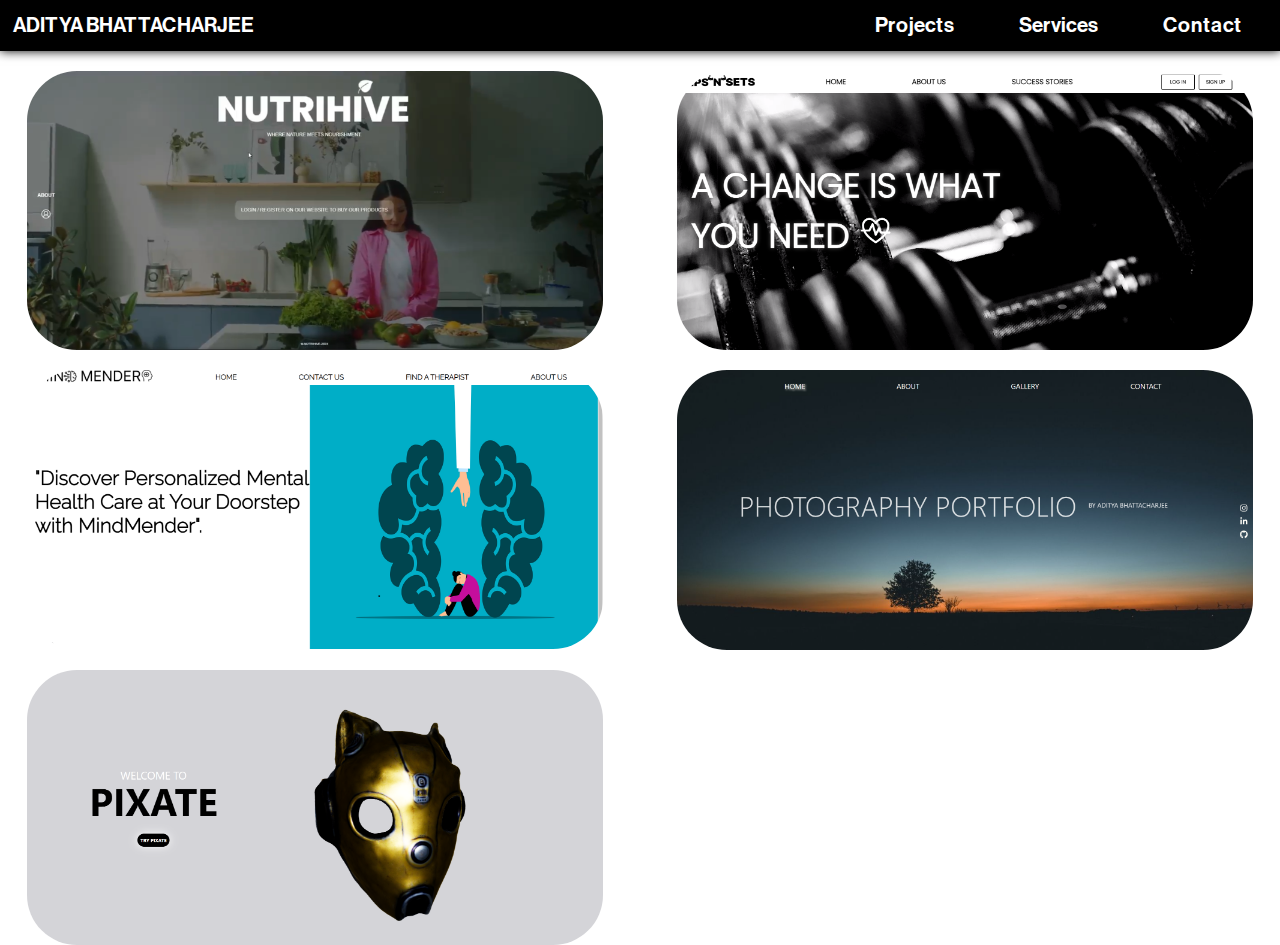
<file: Projects.html>
<!DOCTYPE html>
<html lang="en">
<head>
    <meta charset="UTF-8">
    <meta name="viewport" content="width=device-width, initial-scale=1.0">
    <title>Projects</title>
    <link rel="stylesheet" href="style.css">
    <link rel="shortcut icon" href="/Media/favicon-32x32.png" type="image/x-icon">
</head>
<body>

<div class="main">
    <div class="page3">
        <nav>
            <a href="/index.html"><h1>ADITYA BHATTACHARJEE</h1></a> 
            <div class="nav-page-1">
            <a href="/Projects.html"><h1 id="contact">Projects</h1></a> 
            <a href="/Services.html"><h1 id="contact">Services</h1></a> 
            <a href="/Contact.html"><h1 id="contact">Contact</h1></a> 
          
        </div>
        </nav>
        
        <div class="project-section">
            <div class="project-image">
                <img src="/Media/nutrihive.png">
                <a href="https://drive.google.com/file/d/1YiUA8ypLrTIPB5wNLtY0G6tqfHW9EJ0B/view"><button class="view-button">View Project <br/>"NutriHive" </button></a>
            </div>
            <div class="project-image">
                <img src="/Media/RepsNSets.png">
                <a href="https://drive.google.com/file/d/1BV3_t8--YlrAfFma05GSfkknB4kyLKqf/view"><button class="view-button">View Project <br/> "Reps N Sets" </button></a>
            </div>
            <div class="project-image">
                <img src="/Media/MindMender.png">
                <a href="https://drive.google.com/file/d/13X5EXEr_deUhYT8_w82h5wsls5UDh6tN/view"><button class="view-button">View Project <br/> "MindMender"</button></a>
            </div>
            <div class="project-image">
                <img src="/Media/photoport.png">
                <a href="https://drive.google.com/file/d/104t39XuUO-B6ccx9fRGUlYjGdbKryF-a/view?usp=sharing"><button class="view-button">View Project <br/> "Photography Portfolio"</button></a>
            </div>
            <div class="project-image">
                <img src="/Media/pixate.png">
                <a href=""><button class="view-button">Coming Soon... <br/> "Pixate" </button></a>
            </div>
        </div>
    </div>
</div>

<script src="script.js"></script>

</body>
</html>
</file>
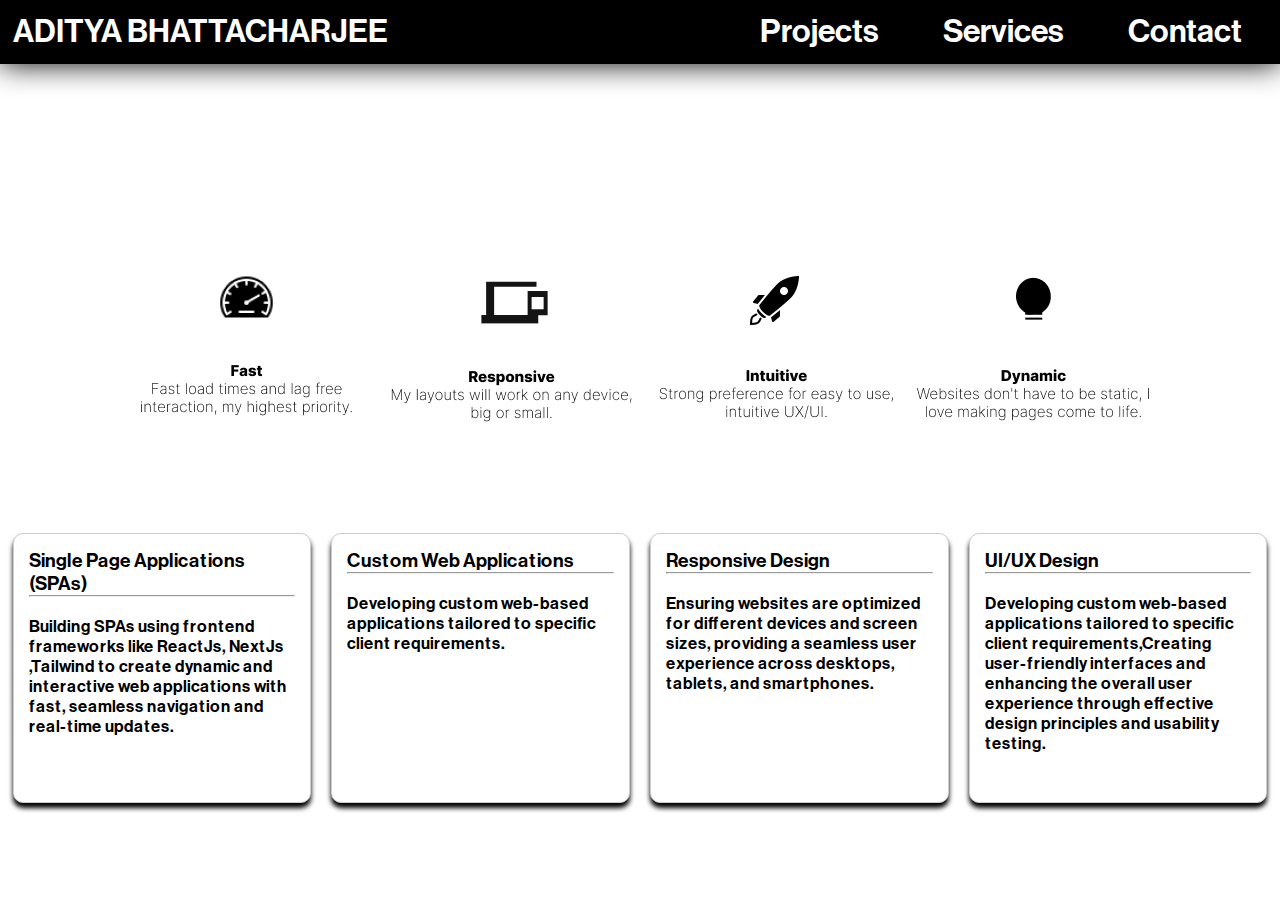
<file: Services.html>
<!DOCTYPE html>
<html lang="en">
<head>
    <meta charset="UTF-8">
    <meta name="viewport" content="width=device-width, initial-scale=1.0">
    <title>Services</title>
    <link rel="stylesheet" href="style.css">
    <link rel="shortcut icon" href="/Media/favicon-32x32.png" type="image/x-icon">
</head>
<body>
    <div class="page5">
        <nav>
            <a href="index.html"><h1>ADITYA BHATTACHARJEE</h1></a> 
            <div class="nav-page-2">
                <a href="Projects.html"><h1 id="contact">Projects</h1></a> 
                <a href="Services.html"><h1 id="contact">Services</h1></a> 
                <a href="Contact.html"><h1 id="contact">Contact</h1></a> 
            
            </div>
        </nav>
       
        <div class="page5-con">
           
            <div class="service-img"><img src='/Media/servicefigma.png' alt="services-image"></div>
            <div class="service-cards-container">
                <div class="service-card"><span style="font-size: 1.5vw;">Single Page Applications (SPAs)</span><hr><br> Building SPAs using frontend frameworks like ReactJs, NextJs ,Tailwind to create dynamic and interactive web applications with fast, seamless navigation and real-time updates.</div>
                <div class="service-card"><span style="font-size: 1.5vw;">Custom Web Applications</span><hr><br> Developing custom web-based applications tailored to specific client requirements.</div>
                <div class="service-card"><span style="font-size: 1.5vw;">Responsive Design</span><hr><br> Ensuring websites are optimized for different devices and screen sizes, providing a seamless user experience across desktops, tablets, and smartphones.</div>
                <div class="service-card"><span style="font-size: 1.5vw;">UI/UX Design</span><hr><br> Developing custom web-based applications tailored to specific client requirements,Creating user-friendly interfaces and enhancing the overall user experience through effective design principles and usability testing.</div>
            </div>
          
        </div>

    </div>
    <script src="script.js"></script>
</body>
</html>
</file>
<file: style.css>
@font-face {
    font-family: neu;
    src: url(./NeueHaasDisplayMediu.ttf);
}

@font-face {
    font-family: neu;
    font-weight: 100;
    src: url(./NeueHaasDisplayLight.ttf);
}

@font-face {
    font-family: neu;
    font-weight: 200;
    src: url(./NeueHaasDisplayRoman.ttf);
}

* {
    margin: 0;
    padding: 0;
    box-sizing: border-box;
    font-family: neu;
}

html, body {
    height: 100%;
    width: 100%;
}

.main {
    position: relative;
    z-index: 10;
}

.page1 {
    min-height: 100vh;
    width: 100vw;
    position: relative;
    z-index: 10;
    background: white;
}

.page1 img {
    position: absolute;
    top: 0;
    left: 0;
    width: 100%;
    height: 100%;
    background-size: cover;
    background-position: center;
    background-repeat: no-repeat; 
}

.landing-text {
    position: relative;
    z-index: 9;
    color: white;
    padding: 1vw 2vw;
    top: 15vw;
    opacity: 0; /* Start with opacity set to 0 */
    transition: opacity 2s ease-in; /* Apply transition effect */
}

.landing-text.fade-in {
    opacity: 1; /* Set opacity to 1 when the fade-in class is applied */
}


.landing-text h1 {
    font-size: 7vw;
}

.landing-text p {
    width: 50%;
    color: white;
    left: 5vw;
}

.page2 {
    min-height: 100vh;
    width: 100vw;
}

#footer {
    position: fixed;
    height: 100vh;
    width: 100%;
    background-color: #000;
    color: black;
    z-index: 9;
    bottom: 0;
    display: flex;
    align-items: center;
    justify-content: space-between;
    padding: 1vw 3vw;
    background: white;
}

#footer h3 {
    font-size: 8vw;
    padding: 1vw 3vw;
    color: white;
}

#footer img {
    position: relative;
    z-index: 10;
}

.skills {
    display: grid;
    grid-template-columns: repeat(3, 1fr);
    grid-gap: 20px;
    color: black;
    margin-right:15vw;
}
.skills img{
    width:5vw;
}
.footer-about {
    font-size: 3vw;
    line-height: 1.5em;
    width: 50%;
    padding: 1vw 2vw;
    color: black;
    z-index: 9;
    position: relative;
}
.footer-about img{
    width:2vw;
}

.icons {
    display: flex;
    gap: 40vw;
    cursor: pointer;
    font-size: 1vw;
}

.icons a {
    text-decoration: none;
    color: white;
}

#hero-shape {
    position: absolute;
    width: 46vw;
    height: 46vw;
    left: -10vw;
    top: 3vh;
    z-index: 8;
}

#hero-1 {
    background-color: #FE320A;
    height: 100%;
    width: 100%;
    border-radius: 50%;
    border-radius: 50%;
    filter: blur(10px);
    position: absolute;
}

#hero-2 {
    background: linear-gradient(#FE320A, #fe3f0a);
    height: 30vw;
    width: 30vw;
    border-radius: 50%;
    position: absolute;
    animation-name: anime2;
    animation-duration: 5s;
    animation-timing-function: linear;
    animation-iteration-count: infinite;
    animation-direction: alternate;
    filter: blur(25px);
}

#hero-3 {
    background: linear-gradient(#FE320A, #fe3f0a);
    height: 30vw;
    position: absolute;
    width: 30vw;
    border-radius: 50%;
    filter: blur(25px);
    animation-name: anime1;
    animation-duration: 5s;
    animation-timing-function: linear;
    animation-iteration-count: infinite;
    animation-direction: alternate;
}

@keyframes anime1 {
    from {
        transform: translate(65%, -3%);
    }

    to {
        transform: translate(0%, 20%);
    }
}

@keyframes anime2 {
    from {
        transform: translate(5%, -5%);
    }

    to {
        transform: translate(-20%, 30%);
    }
}
.page1 nav {
    position: absolute;
    bottom: 0;
    width: 100%; /* Optional: to make it span the full width */
    display: flex;
    justify-content: center; /* Optional: to center the navigation horizontally */
    gap: 5vw;
    font-size: 1vw;
    padding: 5vh 2vh;
    box-shadow: 0px 0px 30px black;
 
}
.page1 nav:hover{
    display:flex;
}
.page1 nav a {
    text-decoration:none;
}
.page1 nav h1 {
    color: white;
    cursor: pointer;
}

.page1 nav h1:hover {
    color: black;
}
.page3 {
    min-height: 100vh;
    width: 100vw;
    overflow: hidden; /* prevent scrolling */
}

.page3 nav {
    background: black;
    color: black;
    padding: 1vw;
    display: flex;
    justify-content: space-between;
    font-size: 0.8vw;
    box-shadow: 0px 0px 10px black;
    
}
.nav-page-1{
    display:flex;
    gap:5vw;
    margin-right:2vw;
}
.page3 nav a {
    text-decoration: none;
    color: white;
   
}

.project-section {
    display: grid;
    grid-template-columns: repeat(2, 1fr);
    grid-gap: 20px;
    justify-items: center;
    align-items: center;
    margin-top: 20px;
}

.project-image {
    position: relative;
    overflow: hidden;
    display: inline-block;
}

.project-image img {
    width: 45vw;
    height: auto;
    display: block;
    border-radius:50px;
}

.view-button {
    position: absolute;
    top: 50%;
    left: 50%;
    transform: translate(-50%, -50%);
    padding: 1vw 1vw;
    background-color: white;
    color: black;
    border: none;
    cursor: pointer;
    opacity: 0;
    transition: opacity 0.3s ease-in-out;
    border-radius:50px;
}

.project-image:hover .view-button {
    opacity: 1;
}
.page4 {
    min-height: 100vh;
    width: 100vw;
    overflow: hidden; /* prevent scrolling */
}
.page4 nav {
    background: black;
    color: black;
    padding: 1vw;
    display: flex;
    justify-content:space-between;


  box-shadow: 0px 0px 30px black;
}

.nav-page{
    display:flex;
    align-items:center;
}
.page4 nav a {
    text-decoration: none;
    color: white;
    margin-left:0px;
}
.page4-container{
    position:absolute;
    display:flex;
    align-items:center;
    justify-content:center;
    top:40%;
    left:10%;
    gap:30vw;
   
}
.details{
    font-size:2vw;
    z-index:100;
}#hero-shape1 {
    position: absolute;
    width: 60vw;
    height: 60vw;
    left: -10vw;
    top: 3vh;
    z-index: 99;
}

#hero1 {
    background-color: #FE320A;
    height: 100%;
    width: 100%;
    border-radius: 50%;
    border-radius: 50%;
    filter: blur(10px);
    position: absolute;
}

#hero2 {
    background: linear-gradient(#FE320A, #fe3f0a);
    height: 30vw;
    width: 30vw;
    border-radius: 50%;
    position: absolute;
    animation-name: anime2;
    animation-duration: 5s;
    animation-timing-function: linear;
    animation-iteration-count: infinite;
    animation-direction: alternate;
    filter: blur(25px);
}

#hero3 {
    background: linear-gradient(#FE320A, #fe3f0a);
    height: 30vw;
    position: absolute;
    width: 30vw;
    border-radius: 50%;
    filter: blur(25px);
    animation-name: anime1;
    animation-duration: 5s;
    animation-timing-function: linear;
    animation-iteration-count: infinite;
    animation-direction: alternate;
}

@keyframes anime1 {
    from {
        transform: translate(65%, -3%);
    }

    to {
        transform: translate(0%, 20%);
    }
}

@keyframes anime2 {
    from {
        transform: translate(5%, -5%);
    }

    to {
        transform: translate(-20%, 30%);
    }
}
.page4-form form{
    display:flex;
    flex-direction:column;
    align-items:start;
    gap:20px;
}
.form-title h2{
    font-weight:600;
    font-size:2vw;

}
.page4-form input{
    width:20vw;
    height:2.5vw;
    outline:none;
    border:0.5 px solid;
    background:white;
border-radius:50px;
padding:1vw; 
   
}
.page4-form button {
    padding:0.5vw 0.5vw;
   cursor:pointer;
    background:white;
    border:none;
    box-shadow:0px 0px 10px black;
    border-radius:50px;
}
.page4-form button:hover {
    border-radius:50px;
    background:black;
    color:white;
}
.page4-form textarea{
    width:20vw;
    min-height:10vh;
    padding:1vw;
    
}
.page5{
    min-height: 100vh;
    width: 100vw;
    overflow: hidden;
    position:relative;

}
.page5 nav {
    background: black;
    color: black;
    padding: 1vw;
    display: flex;
    justify-content:space-between;


  box-shadow: 0px 0px 30px black;
}

.nav-page-2{
    display:flex;
    gap:5vw;
    margin-right:2vw;
}
.page5 nav a {
    text-decoration: none;
    color: white;
    margin-left:0px;
}
.page5-con {
    display: flex;
    flex-direction: column;
    justify-content:center;

height:auto;
    align-items:center;
Z-index:99;
    height: 100%; /* or specify a specific height */
    position:absolute;
    
}
.service-img{
   margin-top:40px;
}
.service-cards-container {
    display: flex;
    justify-content: space-between;
    margin-top: 20px;
    padding:1vw;
}

.service-card {
    width: calc(25% - 15px);
    height:30vh;
    background-color: #fff;
    border: 1px solid #ccc;
    border-radius: 10px;
    padding: 15px;
    font-size:1.3vw;
    font-size:1.3vw;
    transition: transform 0.3s ease;
    box-shadow:0px 5px 5px black;
}

.service-card:hover {
    transform: translateY(-5px); /* Move card up slightly on hover */
}


@media (max-width: 600px) {
    @font-face {
        font-family: neu;
        src: url(./NeueHaasDisplayMediu.ttf);
    }
    
    @font-face {
        font-family: neu;
        font-weight: 100;
        src: url(./NeueHaasDisplayLight.ttf);
    }
    
    @font-face {
        font-family: neu;
        font-weight: 200;
        src: url(./NeueHaasDisplayRoman.ttf);
    }
    
    * {
        margin: 0;
        padding: 0;
        box-sizing: border-box;
        font-family: neu;
    }
    
    html, body {
        height: 100%;
        width: 100%;
    }
    
    .main {
        position: relative;
        z-index: 10;
    }
    
    .page1 {
        min-height: 100vh;
        width: 100vw;
        position: relative;
        z-index: 10;
        background: white;
    }
    
    .page1 img {
        position: absolute;
        top: 0;
        left: 0;
        width: 100%;
        height: 100%;
        background-size: cover;
        background-position: center;
        background-repeat: no-repeat; 
    }
    
    .landing-text {
        position: relative;
        z-index: 9;
        color: white;
        padding: 1vw 2vw;
        top: 70vw;
        opacity: 0; /* Start with opacity set to 0 */
        transition: opacity 2s ease-in; /* Apply transition effect */
    }
    
    .landing-text.fade-in {
        opacity: 1; /* Set opacity to 1 when the fade-in class is applied */
    }
    
    .landing-text h1 {
        font-size: 12vw;
    }
    .landing-text h2{
        font-size:3vw;
    }
    .landing-text p {
        width: 50%;
        color: white;
        left: 5vw;
    }
    
    .page2 {
        min-height: 100vh;
        width: 100vw;
    }
   
    
    #footer {
        position: fixed;
        height: 100vh;
        width: 100%;
        background-color: white;
        color: black;
        z-index: 9;
        bottom: 0;
        display: flex;
        align-items: center;
        justify-content: space-between;
        padding: 1vw 3vw;
        background: white;
    }
    
    #footer h3 {
        font-size: 8vw;
        padding: 1vw 3vw;
        color: white;
    }
    
    #footer img {
        position: relative;
        z-index: 10;
    }
    
    .skills {
        display: grid;
        grid-template-columns: repeat(3, 1fr);
        grid-gap: 20px;
        color: black;
        margin-right:2vw;
    }
    .skills img{
        width:10vw;
    }
    .footer-about {
        font-size: 6vw;
        line-height: 1.2em;
        width: 100%;
        padding: 1vw 2vw;
        color: black;
        z-index: 9;
        position: relative;
    }
    .footer-about img{
        width:2vw;
    }
    
    .icons {
        display: flex;
        gap: 40vw;
        cursor: pointer;
        font-size: 1vw;
    }
    
    .icons a {
        text-decoration: none;
        color: white;
    }
    
    #hero-shape {
        position: absolute;
        width: 66vw;
        height: 76vw;
        left: -10vw;
        top: 25vh;
        z-index: 8;
    }
    
    #hero-1 {
        background-color: #FE320A;
        height: 100%;
        width: 100%;
        border-radius: 50%;
        border-radius: 50%;
        filter: blur(10px);
        position: absolute;
    }
    
    #hero-2 {
        background: linear-gradient(#FE320A, #fe3f0a);
        height: 30vw;
        width: 30vw;
        border-radius: 50%;
        position: absolute;
        animation-name: anime2;
        animation-duration: 5s;
        animation-timing-function: linear;
        animation-iteration-count: infinite;
        animation-direction: alternate;
        filter: blur(25px);
    }
    
    #hero-3 {
        background: linear-gradient(#FE320A, #fe3f0a);
        height: 30vw;
        position: absolute;
        width: 30vw;
        border-radius: 50%;
        filter: blur(25px);
        animation-name: anime1;
        animation-duration: 5s;
        animation-timing-function: linear;
        animation-iteration-count: infinite;
        animation-direction: alternate;
    }
    
    @keyframes anime1 {
        from {
            transform: translate(65%, -3%);
        }
    
        to {
            transform: translate(0%, 20%);
        }
    }
    
    @keyframes anime2 {
        from {
            transform: translate(5%, -5%);
        }
    
        to {
            transform: translate(-20%, 30%);
        }
    }
    .page1 nav {
        position: absolute;
        bottom: 0;
        width: 100%; 
        display: flex;
        justify-content: center;
        gap: 5vw;
        font-size: 3vw;
        padding: 5vh 2vh;
       
     
    }
    .page1 nav:hover{
        display:flex;
    }
    .page1 nav a {
        text-decoration:none;
    }
    .page1 nav h1 {
        color: white;
        cursor: pointer;
    }
    
    .page1 nav h1:hover {
        color: black;
    }
    .page3 {
        min-height: 100vh;
        width: 100vw;
        overflow: hidden; 
    }
    
    .page3 nav {
        background: black;
        color: black;
        padding: 3vw;
        display: flex;
        justify-content: space-between;
        font-size: 2vw;
        box-shadow: 0px 0px 10px black;
        
    }
    .nav-page-1{
        display:flex;
        gap:5vw;
        margin-right:1vw;
    }
    .page3 nav a {
        text-decoration: none;
        color: white;
       
    }
    
    .project-section {
        display: grid;
        grid-template-columns: repeat(1, 1fr);
        grid-gap: 20px;
        justify-items: center;
        align-items: center;
        margin-top: 20px;
    }
    
    .project-image {
        position: relative;
        overflow: hidden;
        display: inline-block;
    }
    
    .project-image img {
        width: 90vw;
        height: auto;
        display: block;
        border-radius:50px;
    }
    
    .view-button {
        position: absolute;
        top: 50%;
        left: 50%;
        transform: translate(-50%, -50%);
        padding: 2vw 2vw;
        background-color: white;
        color: black;
        border: none;
        cursor: pointer;
        opacity: 0;
        transition: opacity 0.3s ease-in-out;
        border-radius:50px;
    }
    
    .project-image:hover .view-button {
        opacity: 1;
    }
    .page4 {
        min-height: 100vh;
        width: 100vw;
        overflow: hidden; 
    }
    .page4 nav {
        background: black;
        color: black;
        padding: 3vw;
        display: flex;
        justify-content: space-between;
        font-size: 2vw;
        box-shadow: 0px 0px 10px black;
    }
    
    .nav-page{
        display:flex;
        align-items:center;
    }
    .page4 nav a {
        text-decoration: none;
        color: white;
        margin-left:0px;
    }
    .page4-container {
        position: absolute;
        display: flex;
        flex-direction: column;
        align-items: center;
        justify-content: center;
        top: 20%;
        left: 10%;
        gap: 20px;
        text-align: center;
    }
    
    .details {
        font-size: 5vw;
        z-index: 100;
    }
    
    .details p {
        color: black !important;
    }
    .details img{
        width:5.5vw;
        top:2vw;
    }
    
    #hero-shape1 {
        display: block;
        position: absolute;
        width: 50vw;
        height: 50vw;
        left: 0;
        top: 3vh;
        z-index: 1; 
    }
    
    #hero-shapes {
        position: relative;
        z-index: 2; 
    }
    
    #hero1,
    #hero2,
    #hero3 {
        width: 60vw;
        height: 60vw;
        position: absolute;
        top: 0;
        left: 0;
    }
    
    @keyframes anime1 {
        from {
            transform: translate(50%, -3%);
        }
        to {
            transform: translate(0%, 20%);
        }
    }
    
    @keyframes anime2 {
        from {
            transform: translate(5%, -5%);
        }
        to {
            transform: translate(-10%, 30%);
        }
    }
    
    .page4-form form {
        display: flex;
        flex-direction: column;
        align-items: center;
        gap: 10px;
        position: relative; /* Ensure form respects z-index */
        z-index: 3; /* Place form above hero elements */
    }
    
    .form-title h2 {
        font-weight: 600;
        font-size: 5vw;
    }
    
    .page4-form input,
    .page4-form textarea {
        width: 80vw;
        max-width: 300px;
        padding: 3vw; 
        outline: none;
        border: 1px solid #ccc;
        border-radius: 10px;
        box-sizing: border-box;
    }
    
    .page4-form button {
        padding: 1.5vw 2.5vw;
        cursor: pointer;
        background: white;
        border: none;
        border-radius: 10px;
        color: black;
        box-shadow: 0px 0px 10px rgba(0, 0, 0, 0.5);
    }
    
    .page4-form button:hover {
        background: black;
        color:white;
    }
    .page5{
        min-height: 100vh;
        width: 100vw;
        overflow: hidden;
        position:relative;
        
      
    }
    .page5 nav {
        background: black;
        color: black;
        padding: 3vw;
        display: flex;
        justify-content: space-between;
        font-size: 2vw;
        box-shadow: 0px 0px 10px black;
    
    
      box-shadow: 0px 0px 30px black;
    }
    
    .nav-page-2{
        display:flex;
        gap:5vw;
        margin-right:2vw;
    }
    .page5 nav a {
        text-decoration: none;
        color: white;
        margin-left:0px;
    }
    .page5-con {
        display: flex;
        flex-direction: column;
        justify-content: center;
        align-items: center;
        z-index: 99;
        height: 100%; /* or specify a specific height */
        position: absolute;
     );
        /* top: 1vw; */
    }
    
    .service-img {
        display: none;
    }
    
    .service-cards-container {
        display: flex;
        flex-wrap: wrap; /* Allow cards to wrap to next line on smaller screens */
        justify-content: center; /* Center the cards horizontally */
        align-items: center;
        margin-top: 20px;
        padding: 1vw;
       
    }
    
    .service-card {
        width: calc(45% - 15px); /* Adjusted width to fit two cards per row on smaller screens */
        max-width: 250px; /* Limit maximum width of cards */
        height: 30vh;
        background-color: #fff;
        border: 1px solid #ccc;
        border-radius: 10px;
        padding: 15px;
        font-size: 3vw;
        
        transition: transform 0.3s ease;
        box-shadow: 0px 5px 5px black;
        margin: 10px; /* Add margin between cards */
     
    }
    .service-card span{
        font-size:3vw !important;
    }
    
    /* Adjust hover effect to prevent layout shift on mobile */
    @media only screen and (min-width: 600px) {
        .service-card:hover {
            transform: translateY(-5px); /* Move card up slightly on hover */
        }
    }
    
    
  }
</file>
